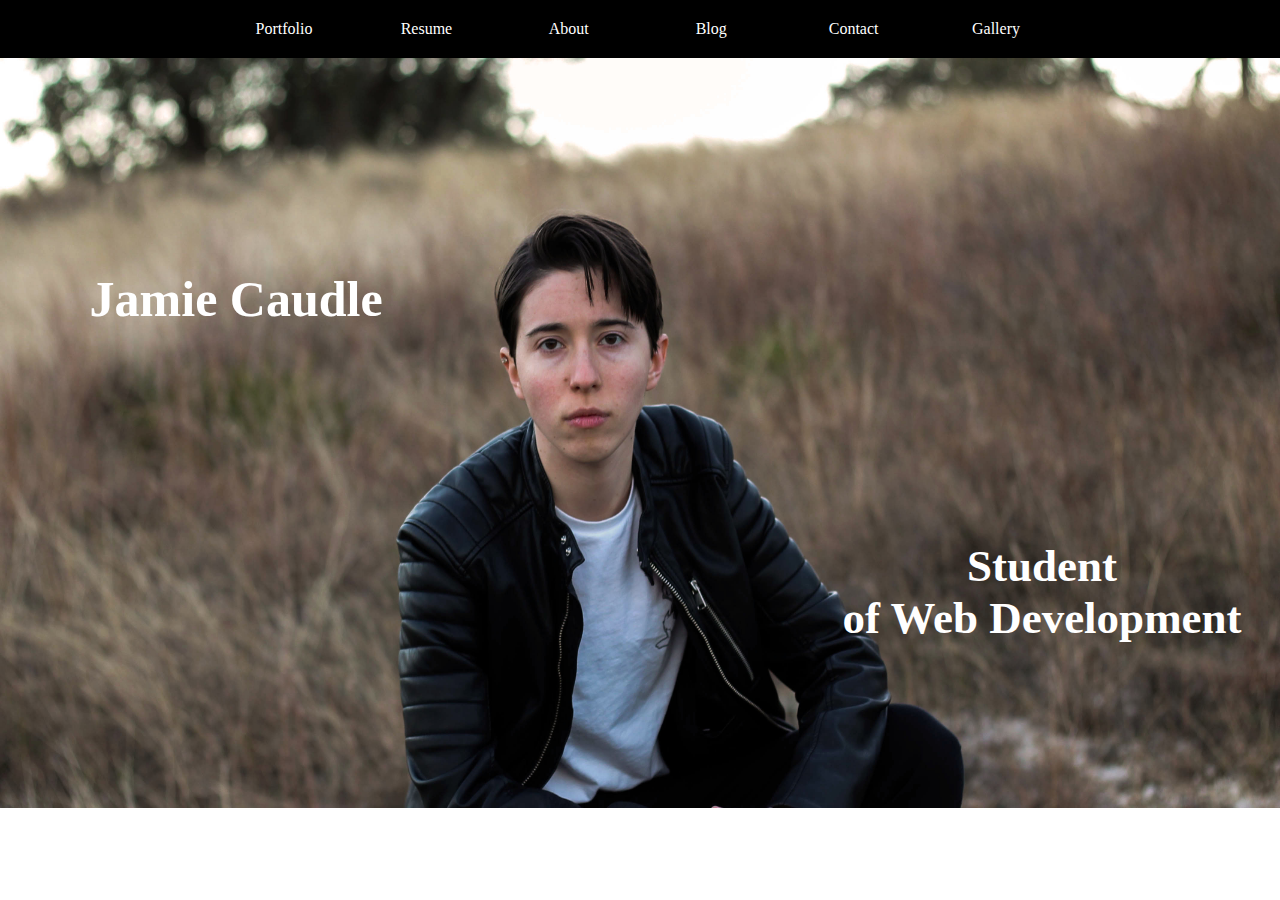
<file: index.html>
<!DOCTYPE html>
<html lang="en">
  <head>
    <meta charset="UTF-8" />
    <meta name="viewport" content="width=device-width, initial-scale=1.0" />
    <meta http-equiv="X-UA-Compatible" content="ie=edge" />
    <link rel="stylesheet" href="./style.css" />
    <title>My Portfolio</title>
  </head>
  <body>
    <header>
      <nav>
        <a href="./index.html">Portfolio</a>
        <a href="./Resume/resume.html">Resume</a>
        <a href="./about/about.html"> About</a>
        <a href="">Blog</a>
        <a href="./Contact/contact.html">Contact</a>
        <a href="./Image-gallery/image-gallery.html">Gallery</a>
      </nav>
    </header>

    <main class="first-container">
      <img src="./myProfilePic.JPG" id="profile-pic" alt="Head shot of Me" />
    </main>

    <section>
      <div class="my-name">Jamie Caudle</div>
      <div class="title">
        Student <br />
        of Web Development
      </div>
    </section>
  </body>
</html>
</file>
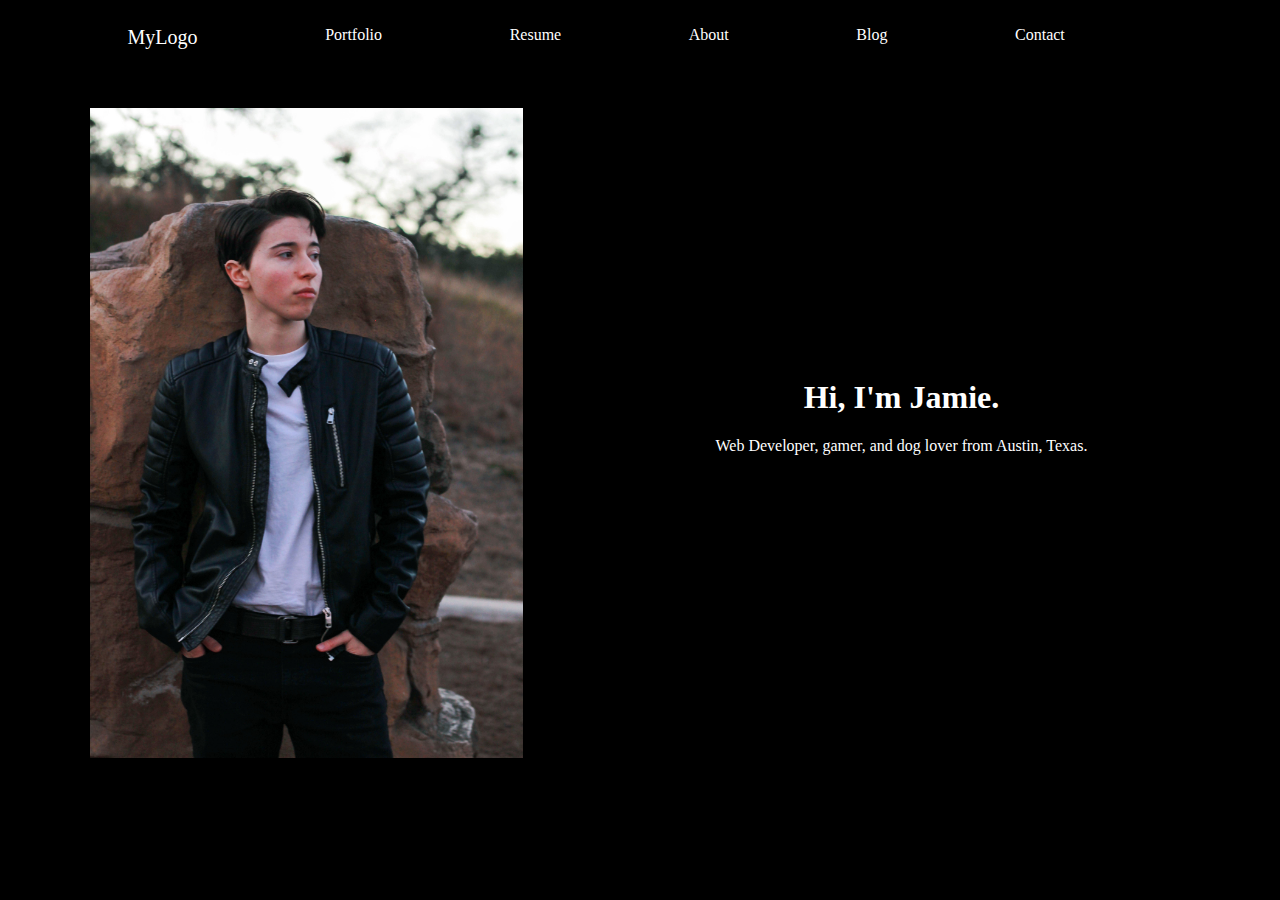
<file: about/about.html>
<html lang="en">
  <head>
    <meta charset="UTF-8" />
    <meta name="viewport" content="width=device-width, initial-scale=1.0" />
    <link rel="stylesheet" href="./about-styles.css" />
    <script src="https://ajax.googleapis.com/ajax/libs/jquery/3.4.1/jquery.min.js"></script>
    <script>
      $(function () {
        $(".toggle").on("click", function () {
          if ($(".item").hasClass("active")) {
            $(".item").removeClass("active");
          } else {
            $(".item").addClass("active");
          }
        });
      });
    </script>
    <title>About</title>
  </head>

  <body>

    <nav>
      <ul class="menu">
        <li class="logo"><a href="#">MyLogo</a></li>
        <li class="item">
          <a href="/index.html">Portfolio</a>
        </li>
        <li class="item">
          <a href="/Resume/resume.html">Resume</a>
        </li>
        <li class="item">
          <a href="./About/about.html">About</a>
        </li>
        <li class="item">
          <a href="#">Blog</a>
        </li>
        <li class="item contact-item">
          <a href="/Contact/contact.html">Contact</a>
        </li>
        <li class="toggle"><span class="bars"></span></li>
      </ul>
    </nav>

<main class="main-container">
    <div class="picture-container">
      <img src="IMG_4502.JPG" alt="picture-of-me" />
    </div>
    <div class="text-container">
      <h1>Hi, I'm Jamie.</h1>
      <div class="text-box">
        <p>
          Web Developer, gamer, and dog lover from Austin, Texas.
        </p>
      </div>
    </main>
  </body>
</html>
</file>
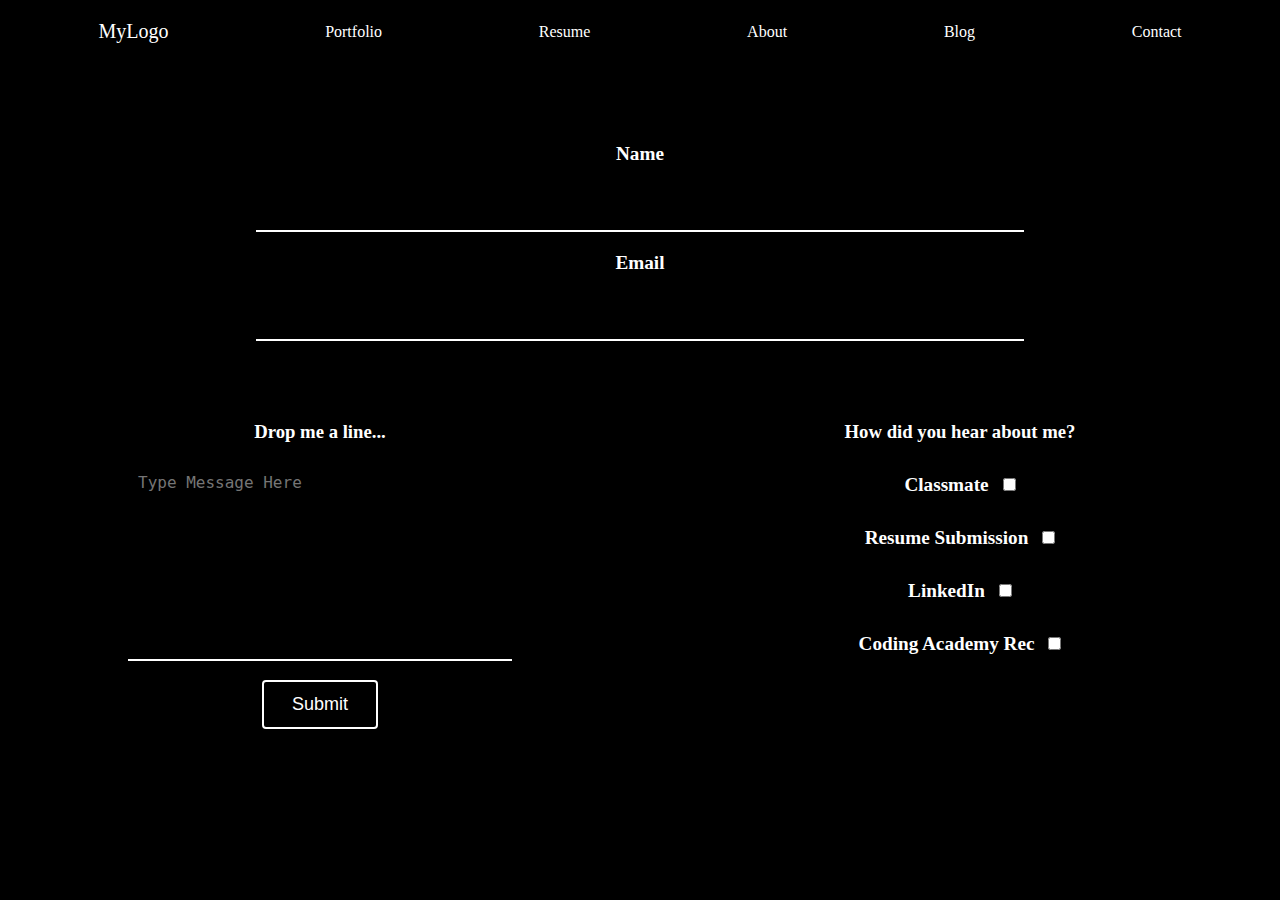
<file: Contact/contact.html>
<html lang="en">
  <head>
    <meta charset="UTF-8" />
    <meta name="viewport" content="width=device-width, initial-scale=1.0" />
    <link rel="stylesheet" href="./contact-styles.css" />
    <script src="https://ajax.googleapis.com/ajax/libs/jquery/3.4.1/jquery.min.js"></script>
    <script>
      $(function () {
        $(".toggle").on("click", function () {
          if ($(".item").hasClass("active")) {
            $(".item").removeClass("active");
          } else {
            $(".item").addClass("active");
          }
        });
      });
    </script>

    <title>Contact Me</title>
  </head>

  <body>
    <nav>
      <ul class="menu">
        <li class="logo"><a href="#">MyLogo</a></li>
        <li class="item">
          <a href="/index.html">Portfolio</a>
        </li>
        <li class="item">
          <a href="/Resume/resume.html">Resume</a>
        </li>
        <li class="item">
          <a href="/About/about.html">About</a>
        </li>
        <li class="item">
          <a href="#">Blog</a>
        </li>
        <li class="item contact-item">
          <a href="/Contact/contact.html">Contact</a>
        </li>
        <li class="toggle"><span class="bars"></span></li>
      </ul>
    </nav>

    <form action="results.html" method="GET" enctype="multipart/form-data">
      <div>
        <label for="name">Name</label> <br />
        <input type="text" name="name" id="name" />
      </div>
      <div>
        <label for="email">Email</label> <br />
        <input type="email" name="email" id="email" />
      </div>

      <div class="container">
        <div class="message-question">
          <h3 class="message-text">Drop me a line...</h3>
          <label for="Message"></label> <br />
          <textarea
            placeholder="Type Message Here"
            id="Message"
            name="Message"
            rows="5"
            cols="33"
            minlength="20"
            maxlength="500"
          ></textarea>

          <br />

          <input type="hidden" name="hidden" value="hi" />
          <button class="submit-button" type="submit">Submit</button>
        </div>
        <div class="multi-choice-question">
          <h3 class="question-text">How did you hear about me?</h3>

          <div class="classmate">
            <label for="Classmate"> Classmate</label>
            <input
              class="checkbox"
              type="checkbox"
              name="Classmate"
              id="Classmate"
            />
          </div>

          <div>
            <label for="Resume Submission">Resume Submission</label>
            <input
              class="checkbox"
              type="checkbox"
              name="Resume Submission"
              id="Resume Submission"
            />
          </div>
          <div>
            <label for="LinkedIn">LinkedIn</label>
            <input
              class="checkbox"
              type="checkbox"
              name="LinkedIn"
              id="LinkedIn"
            />
          </div>
          <div>
            <label for="Coding Academy Rec">Coding Academy Rec</label>
            <input
              class="checkbox"
              type="checkbox"
              name="Coding Academy Rec"
              id="Coding Academy Rec"
            />
          </div>
        </div>
      </div>
    </form>
  </body>
</html>
</file>
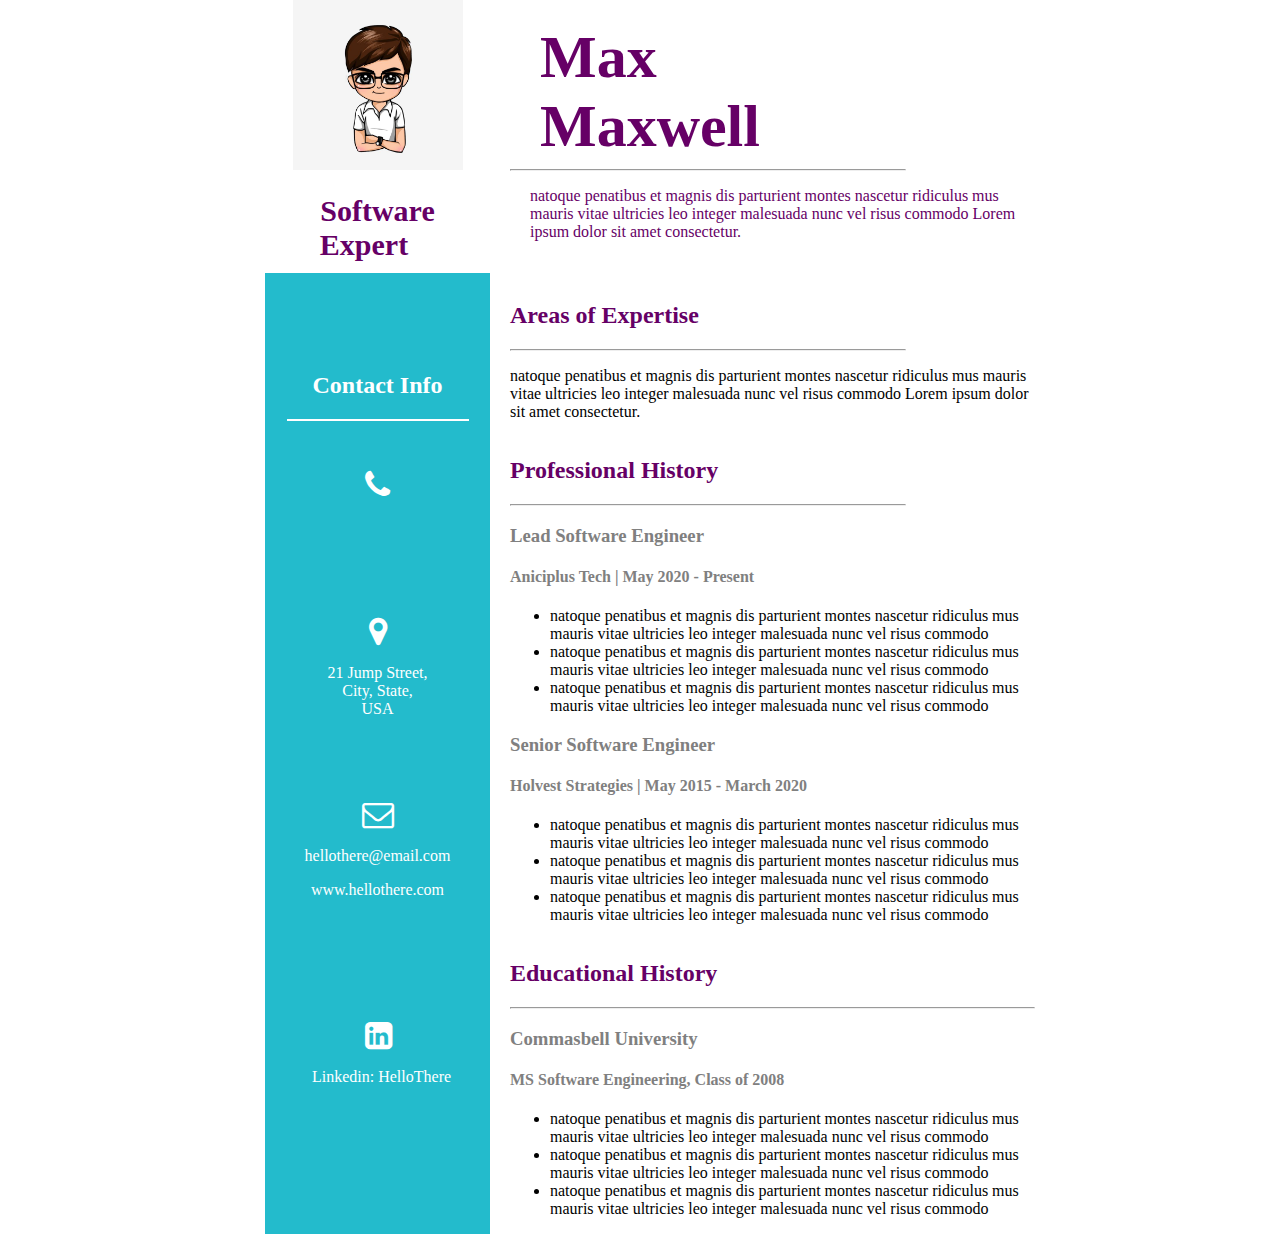
<file: Resume/resume.html>
<!DOCTYPE html>
<html lang="en">
  <head>
    <meta charset="UTF-8" />
    <meta name="viewport" content="width=device-width, initial-scale=1.0" />
    <link
      rel="stylesheet"
      href="https://stackpath.bootstrapcdn.com/font-awesome/4.7.0/css/font-awesome.min.css"
    />
    <link rel="stylesheet" href="https://cdnjs.cloudflare.com/ajax/libs/animate.css/3.7.2/animate.min.css">
    <link rel="stylesheet" href="resume-style.css"/>
    <title>Online Resume</title>
  </head>

  <body>
    <section class="row-one-column-one">
      <img id="profilePic" src="./Boy.jpg" alt="Picture of Boy" onclick="hidePic()"/>
      <h1 class="title">
        <span>Software</span> <br />
        <span class="expert">Expert</span>
      </h1>
    </section> 

    <section class="row-two-column-one">
      <h2 class="contact-info-heading">Contact Info</h2>
      <hr class="under-contact" color="white" />
    </section>

    <section class="row-three-column-one">
      <section>
        <span style="color: white;">
          <i class="fa fa-2x fa-phone logo-number" aria-hidden="true"></i>
        </span>
        <p 
        onclick="showNumber()" id="number" class="contact-color-change">125-456-7899</p>
      </section>

      <section>
        <span style="color: white;">
          <i class="fa fa-2x fa-map-marker logo-adress" aria-hidden="true"></i
        ></span>
        <p class="contact-color-change">21 Jump Street, <br class="address"> City, State, <br class="address"> USA</p>
      </section>

      <section>
        <span style="color: white;">
          <i class="fa fa-2x fa-envelope-o logo-email" aria-hidden="true"></i>
        </i></span>
        <p class="contact-color-change">hellothere@email.com</p>
        <p class="contact-color-change">www.hellothere.com</p>
      </section>
    </section>


    <section class="row-four-column-one">
      <span style="color: white;">
         <i class="fa fa-2x fa-linkedin-square linkedin-logo" aria-hidden="true"></i> 
        </span>
            <p class="under-linkedin-logo contact-color-change">
              Linkedin: HelloThere
            </p>
    </section>


    <section class="row-one-column-two">
      <h1 onclick="fadeIn()" class="name" id="name">
        <span>Max</span> <br />
        Maxwell
      </h1>
      <hr class="normal" />
      <p class="intro-paragraph">
        natoque penatibus et magnis dis parturient montes nascetur ridiculus mus
        mauris vitae ultricies leo integer malesuada nunc vel risus commodo
        Lorem ipsum dolor sit amet consectetur.
      </p>
    </section>

    <section class="row-two-column-two">
      <h2>Areas of Expertise</h2>
      <hr class="normal" />
      <p>
        natoque penatibus et magnis dis parturient montes nascetur ridiculus mus
        mauris vitae ultricies leo integer malesuada nunc vel risus commodo
        Lorem ipsum dolor sit amet consectetur.
      </p>
    </section>

    <section class="row-three-column-two">
      <h2>Professional History</h2>
      <hr class="normal" />
      <h3>Lead Software Engineer</h3>
      <h4>Aniciplus Tech | May 2020 - Present</h4>
      <ul>
        <li>
          natoque penatibus et magnis dis parturient montes nascetur ridiculus
          mus mauris vitae ultricies leo integer malesuada nunc vel risus
          commodo
        </li>
        <li>
          natoque penatibus et magnis dis parturient montes nascetur ridiculus
          mus mauris vitae ultricies leo integer malesuada nunc vel risus
          commodo
        </li>
        <li>
          natoque penatibus et magnis dis parturient montes nascetur ridiculus
          mus mauris vitae ultricies leo integer malesuada nunc vel risus
          commodo
        </li>
      </ul>
      <h3>Senior Software Engineer</h3>
      <h4>Holvest Strategies | May 2015 - March 2020</h4>
      <ul>
        <li>
          natoque penatibus et magnis dis parturient montes nascetur ridiculus
          mus mauris vitae ultricies leo integer malesuada nunc vel risus
          commodo
        </li>
        <li>
          natoque penatibus et magnis dis parturient montes nascetur ridiculus
          mus mauris vitae ultricies leo integer malesuada nunc vel risus
          commodo
        </li>
        <li>
          natoque penatibus et magnis dis parturient montes nascetur ridiculus
          mus mauris vitae ultricies leo integer malesuada nunc vel risus
          commodo
        </li>
      </ul>
    </section>

    <main>
      <h2>Educational History</h2>
      <hr />
      <h3>Commasbell University</h3>
      <h4>MS Software Engineering, Class of 2008</h4>
      <ul>
        <li>
          natoque penatibus et magnis dis parturient montes nascetur ridiculus
          mus mauris vitae ultricies leo integer malesuada nunc vel risus
          commodo
        </li>
        <li>
          natoque penatibus et magnis dis parturient montes nascetur ridiculus
          mus mauris vitae ultricies leo integer malesuada nunc vel risus
          commodo
        </li>
        <li>
          natoque penatibus et magnis dis parturient montes nascetur ridiculus
          mus mauris vitae ultricies leo integer malesuada nunc vel risus
          commodo
        </li>
      </ul>
    </main>
    <script src="./resume-interactive.js"></script>
  </body>
</html>
</file>
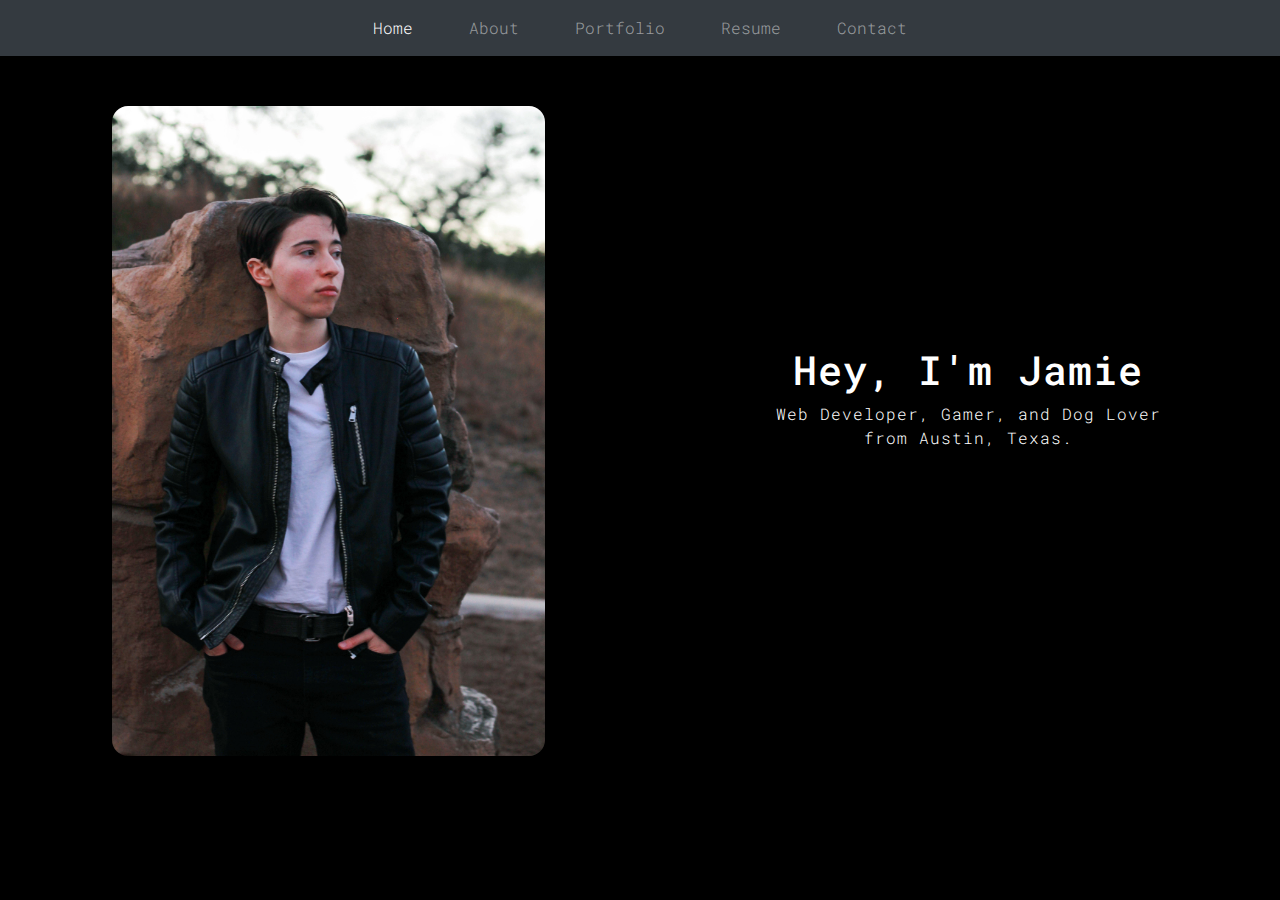
<file: FinalPortfolio/About/about.html>
<html lang="en">
  <head>
    <meta charset="UTF-8" />
    <meta name="viewport" content="width=device-width, initial-scale=1.0" />
    <link
      rel="stylesheet"
      href="https://stackpath.bootstrapcdn.com/bootstrap/4.4.1/css/bootstrap.min.css"
      integrity="sha384-Vkoo8x4CGsO3+Hhxv8T/Q5PaXtkKtu6ug5TOeNV6gBiFeWPGFN9MuhOf23Q9Ifjh"
      crossorigin="anonymous"
    />
    <link
      rel="stylesheet"
      href="https://cdnjs.cloudflare.com/ajax/libs/animate.css/4.0.0/animate.min.css"
    />
    <link
      href="https://fonts.googleapis.com/css?family=Roboto+Mono:100,300,400,&display=swap"
      rel="stylesheet"
    />
    <link rel="stylesheet" href="../reset.css" />
    <link rel="stylesheet" href="./about.css" />

    <title>About</title>
  </head>
  <body>
    <nav class="navbar navbar-expand-md navbar-dark bg-dark">
      <div class="d-sm-flex d-block flex-sm-nowrap"></div>

      <button
        class="navbar-toggler"
        type="button"
        data-toggle="collapse"
        data-target="#navbarsExample11"
        aria-expanded="false"
        aria-label="Toggle navigation"
      >
        <span class="navbar-toggler-icon"></span>
      </button>
      <div
        class="collapse navbar-collapse text-center justify-content-center"
        id="navbarsExample11"
      >
        <ul class="navbar-nav">
          <li class="nav-item active">
            <a class="nav-link" href="../index.html">Home</a>
          </li>
          <li class="nav-item">
            <a class="nav-link" href="./about.html">About</a>
          </li>
          <li class="nav-item">
            <a class="nav-link" href="../Portfolio/portfolio.html">Portfolio</a>
          </li>
          <li class="nav-item">
            <a class="nav-link" href="../Resume/resume.html">Resume</a>
          </li>
          <li class="nav-item">
            <a class="nav-link" href="../Contact/contact.html">Contact</a>
          </li>
        </ul>
      </div>
    </nav>

    <div class="main-container">
     
      
      <img src="../Media/IMG_4502.JPG" alt="picture of me" />
   
      <div
        id="textContainer"
        class="animate__animated animate__lightSpeedInLeft"
      >
        <h1>Hey, I'm Jamie</h1>
        <p>Web Developer, Gamer, and Dog Lover from Austin, Texas.</p>
      </div>
    </div>

    <script src="../app.js"></script>
    <script
      src="https://code.jquery.com/jquery-3.4.1.slim.min.js"
      integrity="sha384-J6qa4849blE2+poT4WnyKhv5vZF5SrPo0iEjwBvKU7imGFAV0wwj1yYfoRSJoZ+n"
      crossorigin="anonymous"
    ></script>
    <script
      src="https://cdn.jsdelivr.net/npm/popper.js@1.16.0/dist/umd/popper.min.js"
      integrity="sha384-Q6E9RHvbIyZFJoft+2mJbHaEWldlvI9IOYy5n3zV9zzTtmI3UksdQRVvoxMfooAo"
      crossorigin="anonymous"
    ></script>
    <script
      src="https://stackpath.bootstrapcdn.com/bootstrap/4.4.1/js/bootstrap.min.js"
      integrity="sha384-wfSDF2E50Y2D1uUdj0O3uMBJnjuUD4Ih7YwaYd1iqfktj0Uod8GCExl3Og8ifwB6"
      crossorigin="anonymous"
    ></script>
  </body>
</html>
</file>
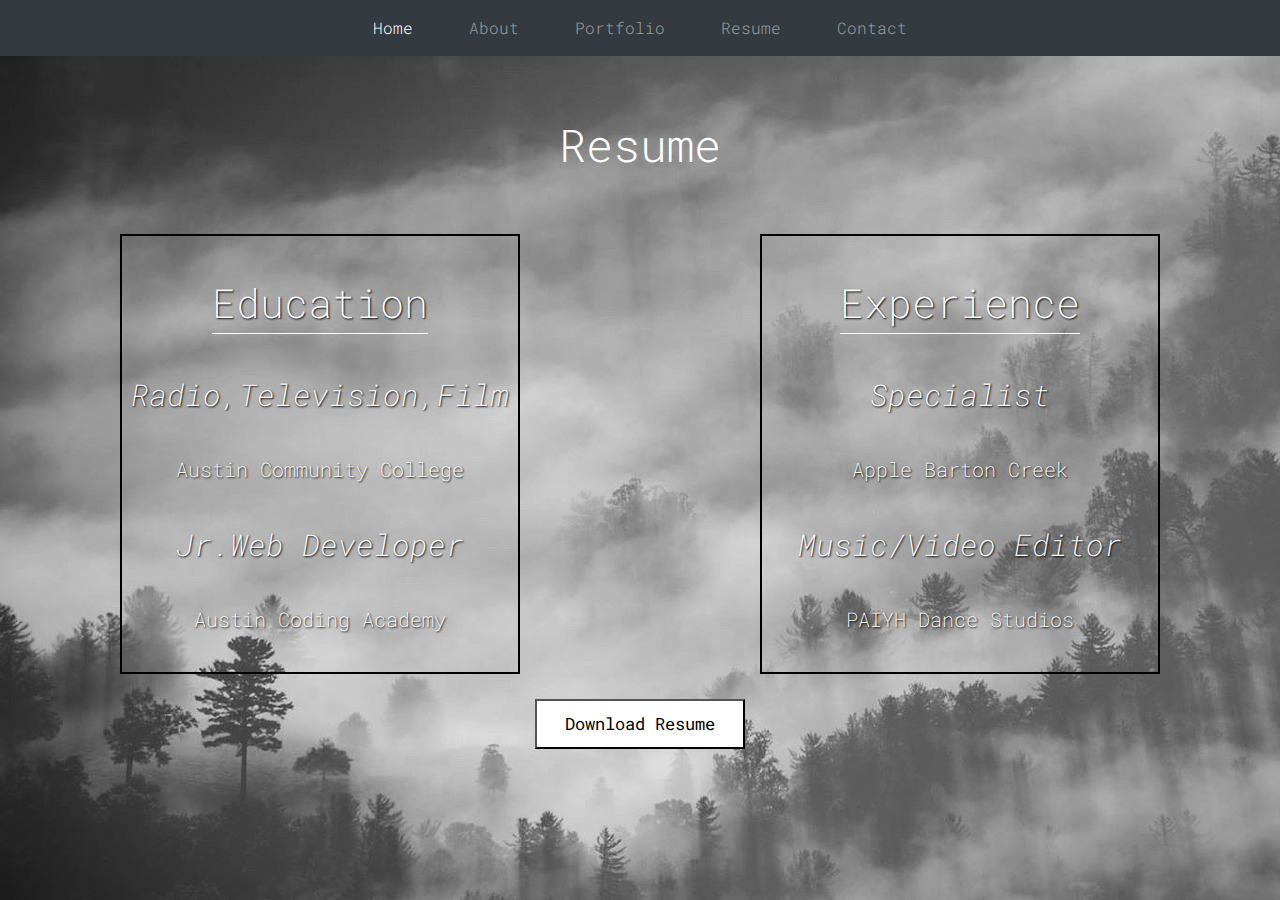
<file: FinalPortfolio/Resume/resume.html>
<!DOCTYPE html>
<html lang="en">
  <head>
    <meta charset="UTF-8" />
    <meta name="viewport" content="width=device-width, initial-scale=1.0" />
    <link
      rel="stylesheet"
      href="https://stackpath.bootstrapcdn.com/bootstrap/4.4.1/css/bootstrap.min.css"
      integrity="sha384-Vkoo8x4CGsO3+Hhxv8T/Q5PaXtkKtu6ug5TOeNV6gBiFeWPGFN9MuhOf23Q9Ifjh"
      crossorigin="anonymous"
    />
    <link
      href="https://fonts.googleapis.com/css?family=Roboto+Mono:100,300,400,&display=swap"
      rel="stylesheet"
    />
    <link rel="stylesheet" href="../reset.css" />
    <link rel="stylesheet" href="./resume.css" />
    <title>Resume</title>
  </head>
  <body>
    <nav class="navbar navbar-expand-md navbar-dark bg-dark">
      <div class="d-sm-flex d-block flex-sm-nowrap"></div>

      <button
        class="navbar-toggler"
        type="button"
        data-toggle="collapse"
        data-target="#navbarsExample11"
        aria-expanded="false"
        aria-label="Toggle navigation"
      >
        <span class="navbar-toggler-icon"></span>
      </button>
      <div
        class="collapse navbar-collapse text-center justify-content-center"
        id="navbarsExample11"
      >
        <ul class="navbar-nav">
          <li class="nav-item active">
            <a class="nav-link" href="../index.html">Home</a>
          </li>
          <li class="nav-item">
            <a class="nav-link" href="../About/about.html">About</a>
          </li>
          <li class="nav-item">
            <a class="nav-link" href="../Portfolio/portfolio.html">Portfolio</a>
          </li>
          <li class="nav-item">
            <a class="nav-link" href="../Resume/resume.html">Resume</a>
          </li>
          <li class="nav-item">
            <a class="nav-link" href="../Contact/contact.html">Contact</a>
          </li>
        </ul>
      </div>
    </nav>

    <div class="wrapper">
      <section class="header">
        <p class="headerTxt">Resume</p>
        <div class="loading"></div>
      </section>

      <section class="education">
        <p class="main-heading">Education</p>
        <p class="heading">Radio,Television,Film</p>
        <p class="item">Austin Community College</p>
        <p class="heading">Jr.Web Developer</p>
        <li class="item">Austin Coding Academy</li>
      </section>
      <section class="experience">
        <p class="main-heading">Experience</p>
        <p class="heading">Specialist</p>
        <p class="item">Apple Barton Creek</p>
        <p class="heading">Music/Video Editor</p>
        <p class="item">PAIYH Dance Studios</p>
      </section>
    </div>

    <section class="footer">
      <button class="download-btn">Download Resume</button>
    </section>

    <script
      src="https://code.jquery.com/jquery-3.4.1.slim.min.js"
      integrity="sha384-J6qa4849blE2+poT4WnyKhv5vZF5SrPo0iEjwBvKU7imGFAV0wwj1yYfoRSJoZ+n"
      crossorigin="anonymous"
    ></script>
    <script
      src="https://cdn.jsdelivr.net/npm/popper.js@1.16.0/dist/umd/popper.min.js"
      integrity="sha384-Q6E9RHvbIyZFJoft+2mJbHaEWldlvI9IOYy5n3zV9zzTtmI3UksdQRVvoxMfooAo"
      crossorigin="anonymous"
    ></script>
    <script
      src="https://stackpath.bootstrapcdn.com/bootstrap/4.4.1/js/bootstrap.min.js"
      integrity="sha384-wfSDF2E50Y2D1uUdj0O3uMBJnjuUD4Ih7YwaYd1iqfktj0Uod8GCExl3Og8ifwB6"
      crossorigin="anonymous"
    ></script>
  </body>
</html>
</file>
<file: style.css>
body {
  height: 100vh;
  margin: 0;
  padding: 0;
}

nav {
  display: flex;
  justify-content: center;
  margin: auto;
  background-color: black;
}

nav > a {
  width: 8%;
  font-size: 16px;
  text-decoration: none;
  color: white;
  padding: 20px;
  text-align: center;
}

.first-container {
  height: 750px;
  width: 100%;
  display: flex;
  background-image: "#profile-pic";
  justify-content: center;
  overflow: hidden;
}

img {
  height: 950px;
  overflow: hidden;
  width: auto;
}

.my-name {
  position: absolute;
  top: 30%;
  left: 7%;
  color: white;
  font-weight: bold;
  font-size: 50px;
}

.title {
  position: absolute;
  top: 60%;
  right: 3%;
  color: white;
  font-weight: bold;
  font-size: 45px;
  text-align: center;
}
</file>
<file: about/about-styles.css>
body {
  margin: 0;
  height: 100%;
  background-color: black;
  color: white;
}

nav {
  background-color: transparent;
  padding: 5px 20px;
}

ul {
  display: flex;
  text-decoration: none;
  justify-content: space-evenly;
}

li {
  list-style-type: none;
  color: white;
   margin: 0 5%;
  font-size: 16px;
}

a {
  text-decoration: none;
  color: white;
  padding-top: 5px;
  display: block;
}

.logo {
  font-size: 20px;
  padding-top: 0;
}

a:hover {
  text-decoration: underline;
}

.main-container {
  display: flex;
}

.picture-container {
  
  margin-top: 3%;
  margin-left: 7%;
}

.text-container {
  display: inline-block;
  justify-content: center;
  text-align: center;
  margin: auto;
}
.text-box {
  width: 550px;
}
img {
  height: 650px;
  width: auto;
}

@media (max-width: 767px) {
 
  * {
    box-sizing: border-box;
    margin: 0;
    padding: 0;
  }


  .menu {
    display: flex;
    flex-wrap: wrap;
    justify-content: space-between;
    align-items: flex-start;
  }


  
  .item {
    width: 100%;
    text-align: center;
    order: 3;
    display: none;
  }

  .menu li {
    padding: 15px 5px;
  
  }
  
  .contact-item {
    border-bottom: 1px solid white;
  }
  
  .item.active {
    display: block;
  }
  
  .toggle {
    cursor: pointer;
  
  }
  
  .bars {
    background: white;
    display: inline-block;
    position: relative;
    height: 3px;
    width: 30px;
  }
  
  .bars::before,
  .bars::after {
    background: white;
    content: "";
    display: inline-block;
    position: absolute;
    height: 3px;
    width: 30px;
  }
  
  .bars::before {
    top: 10px;
  }
  
  .bars::after {
    top: -10px;
  }

  .main-container {
    display: grid;
    grid-template-columns: 100%;
    grid-template-rows: auto;
  }

  .picture-container {
    display: flex;
    justify-content: center;

  }

  .text-container {
    justify-content: center;
    margin: 0;
  }

  .text-box {
    width: auto;
  }
}
</file>
<file: Contact/contact-styles.css>
* {
  box-sizing: border-box;
  margin: 0;
  padding: 0;
}

body {
  background-color: black;
  color: white;
}

/* Navbar */

nav {
  background-color: transparent;
  padding: 5px 20px;
  margin-bottom: 50px;
}

ul {
  list-style-type: none;
}

a {
  color: white;
  text-decoration: none;
}

a:hover {
  text-decoration: underline;
}

.menu li {
  font-size: 16px;
  padding: 15px 5px;
}

.menu li a {
  display: block;
}

.logo a {
  font-size: 20px;
}

/* Mobile */

.menu {
  display: flex;
  flex-wrap: wrap;
  justify-content: space-between;
  align-items: flex-start;
}

.item {
  width: 100%;
  text-align: center;
  order: 3;
  display: none;
}

.contact-item {
  border-bottom: 1px solid white;
}

.item.active {
  display: block;
}

.toggle {
  cursor: pointer;
}

.bars {
  background: white;
  display: inline-block;
  position: relative;
  height: 3px;
  width: 30px;
}

.bars::before,
.bars::after {
  background: white;
  content: "";
  display: inline-block;
  position: absolute;
  height: 3px;
  width: 30px;
}

.bars::before {
  top: 10px;
}

.bars::after {
  top: -10px;
}

button {
  grid-column-start: 1;
  grid-row-start: 2;
  background-color: black;
  color: white;
  border: 2px solid white;
  border-radius: 4px;
  font-size: large;
  padding: 12px 28px;
  margin: auto;
}

form {
padding-top: 30px;
  display: flex;
  justify-content: center;
  flex-direction: column;
  text-align: center;
}

label {
  font-size: larger;
  font-weight: bolder;
}

input {
  background-color: black;
  color: white;
  font-size: large;
  text-align: center;
  outline: none;
  width: 60%; 
  padding: 12px 20px;
  margin: 20px 0;
  border: none;
  border-bottom: 2px solid white;
}

textarea {
  width: 60%;
  height: 200px;
  background-color: black;
  color: white;
  font-size: large;
  border: none;
  border-bottom: 2px solid white;
  padding: 10px;
  line-height: 1.5;
  resize: none;
}

.submit-button {
  margin-top: 3%;
}

.multi-choice-question {
  margin-top: 4%;
}

.checkbox {
  width: auto;
  margin-left: 10px;
  padding-top: 10px;
}


/* Desktop */

@media all and (min-width: 768px) {
  .contact-item {
    border-bottom: none;
  }

  .item {
    display: block;
    width: auto;
  }

  .toggle {
    display: none;
  }

  .menu {
    justify-content: space-around;
    align-items: center;
  }

  .container {
    display: grid;
    grid-template-columns: 1fr 1fr;
  }

  .message-question {
    margin-top: 60px;
  }

  .submit-button {
    margin-top: 3%;
  }

.multi-choice-question {
  margin-top: 60px;
}

  .classmate {
    padding-top: 15px;
  }

  .checkbox {
    width: auto;
    margin-left: 10px;
  }
}
</file>
<file: Resume/resume-style.css>
body {
  display: grid;
  grid-template-columns: 30% 70%;
  column-gap: 20px;
  height: 563;
  max-width: 750px;
  margin: auto;
}

.row-one-column-one {
  grid-row-start: 1;
  background-color: white;
  text-align: center;
}
.row-one-column-two {
  grid-row-start: 1;
  grid-column-start: 2;
}

.row-two-column-one {
  grid-row-start: 2;
  grid-column-start: 1;
  text-align: center;
  margin-top: -9px;
  padding-top: 79px;
  background-color: #23bbcc;
}

.row-two-column-two {
  grid-row-start: 2;
  grid-column-start: 2;
}

.row-three-column-one {
  background-color: #23bbcc;
  grid-row-start: 3;
  grid-column-start: 1;
  text-align: center;
  display: flex;
  flex-direction: column;
  justify-content: space-evenly;
}

.row-four-column-one {
  grid-row-start: 4;
  grid-column-start: 1;
  padding-left: 47px;
  background-color: #23bbcc;
}

.row-three-column-two {
  grid-row-start: 3;
  grid-column-start: 2;
}

.logo-number {
  padding-top: 7px;
}

.logo-adress {
  padding-top: 40px;
}

.logo-email {
  padding-top: 40px;
}

.linkedin-logo {
  padding-left: 53px;
  padding-top: 80px;
}

.name {
  font-size: 60px;
  padding-left: 30px;
  margin-top: 23px;
  margin-bottom: 0px;
  color: #660066;
}

.title {
  font-size: 30px;
  padding-left: 0px;
  color: #660066;
}

h2 {
  color: #660066;
}

h3,
h4 {
  color: grey;
}

.intro-paragraph,
h1 {
  color: #660066;
  padding-left: 20px;
}

img {
  height: 170px;
  width: auto;
  cursor: pointer;
}

.contact-info-heading {
  color: white;
}

.contact-color-change {
  color: white;
}

.under-contact {
  width: 80%;
}

.normal {
  margin-left: 0;
  width: 75%;
}

.expert {
  padding-right: 27px;
}

.address {
  margin-bottom: 5px;
}

#number {
  cursor: pointer;
  color: #23bbcc;
}

#name {
  cursor: pointer;
}
</file>
<file: FinalPortfolio/About/about.css>
body {
  background-color: black;
}

.main-container {
  display: flex;
  margin: auto;
}

img {
  display: flex;
  justify-content: center;
  margin: 50px auto auto;
  height: 650px;
  width: auto;
  border-radius: 1rem;
}

#textContainer {
  width: 400px;
  word-wrap: normal;
  align-items: center;
  text-align: center;
  margin: auto;
  color: white;
  letter-spacing: 1px;
}

/* DESKTOP */

@media (max-width: 992px) {
  .main-container {
    flex-direction: column;
  }

  img {
    margin: 20px auto auto;
  }

  #textContainer {
    justify-content: center;
    align-items: center;
  }
}
</file>
<file: FinalPortfolio/Resume/resume.css>
body {
  background-image: url(../Media/foggy-1149180_1920.jpg);
}

.wrapper {
  display: grid;
  grid-auto-columns: 1fr;
  grid-template-rows: auto;
  grid-template-areas:
    "nav nav"
    "header header"
    "sectionOne sectionTwo"
    "footer footer";
}

.header {
  display: flex;
  grid-area: header;
}

.headerTxt {
  justify-content: center;
  margin: 55px auto;
  font-weight: 300;
  font-size: 45px;
  color: white;
  text-align: center;
}

.education,
.experience {
  display: flex;
  flex-direction: column;
  text-align: center;
  color: white;
  align-items: center;
  height: 440px;
  justify-content: space-evenly;
  border: 2px solid black;
  width: 400px;
  margin: auto;
}

.education {
  grid-area: sectionOne;
}

.experience {
  grid-area: sectionTwo;
}

.footer {
  grid-area: footer;
  text-align: center;
}

.download-btn {
  margin: 15px auto;
}

nav {
  grid-area: nav;
}

.main-heading,
.heading,
.item {
  font-weight: 200;
  margin: 0;
  padding: 0;
  list-style-type: none;
  text-shadow: 1px 1px 2px black;
}

.main-heading {
  border-bottom: 1px solid white;
  text-align: center;
  font-size: 40px;
}

.item {
  font-size: 20px;
}

.heading {
  font-size: 30px;
  font-style: italic;
}

.download-btn {
  margin-top: 25px;
  height: 50px;
  width: 210px;
  color: black;
  font-size: 17px;
  padding: 0 20px;
  cursor: pointer;
  text-align: center;
  text-transform: capitalize;
  background: white;
}

.download-btn:hover {
  background-color: black;
  color: white;
}

.loading::before {
  content: "";
  z-index: 1;
}

.loading::after {
  content: "";
  position: absolute;
  display: block;
  top: 22%;
  left: 33.3%;
  width: 33.3%;
  height: 1px;
  background: #fff;
  z-index: 2;
  transform-origin: left;
  transform: scaleX(0);
  animation: animate 2s infinite alternate;
}

@keyframes animate {
  0% {
    transform: translateX(0) scaleX(0);
    transform-origin: left;
    left: 33.3%;
    right: auto;
  }

  45% {
    transform: translateX(0) scaleX(1);
    transform-origin: left;
    left: 33.3%;
    right: auto;
  }

  50% {
    transform: translateX(0) scaleX(1);
    transform-origin: right;
    left: auto;
    right: 33.3%;
  }

  100% {
    transform: translateX(0) scaleX(0);
    transform-origin: right;
    left: auto;
    right: 33.3%;
  }
}

@media (max-width: 768px) {
  .wrapper {
    grid-template-areas:
      "nav"
      "header"
      "sectionOne"
      "sectionTwo"
      "footer";
  }

  .education {
    margin-bottom: 10px;
  }

  .download-btn {
    ;
  }
}
</file>
